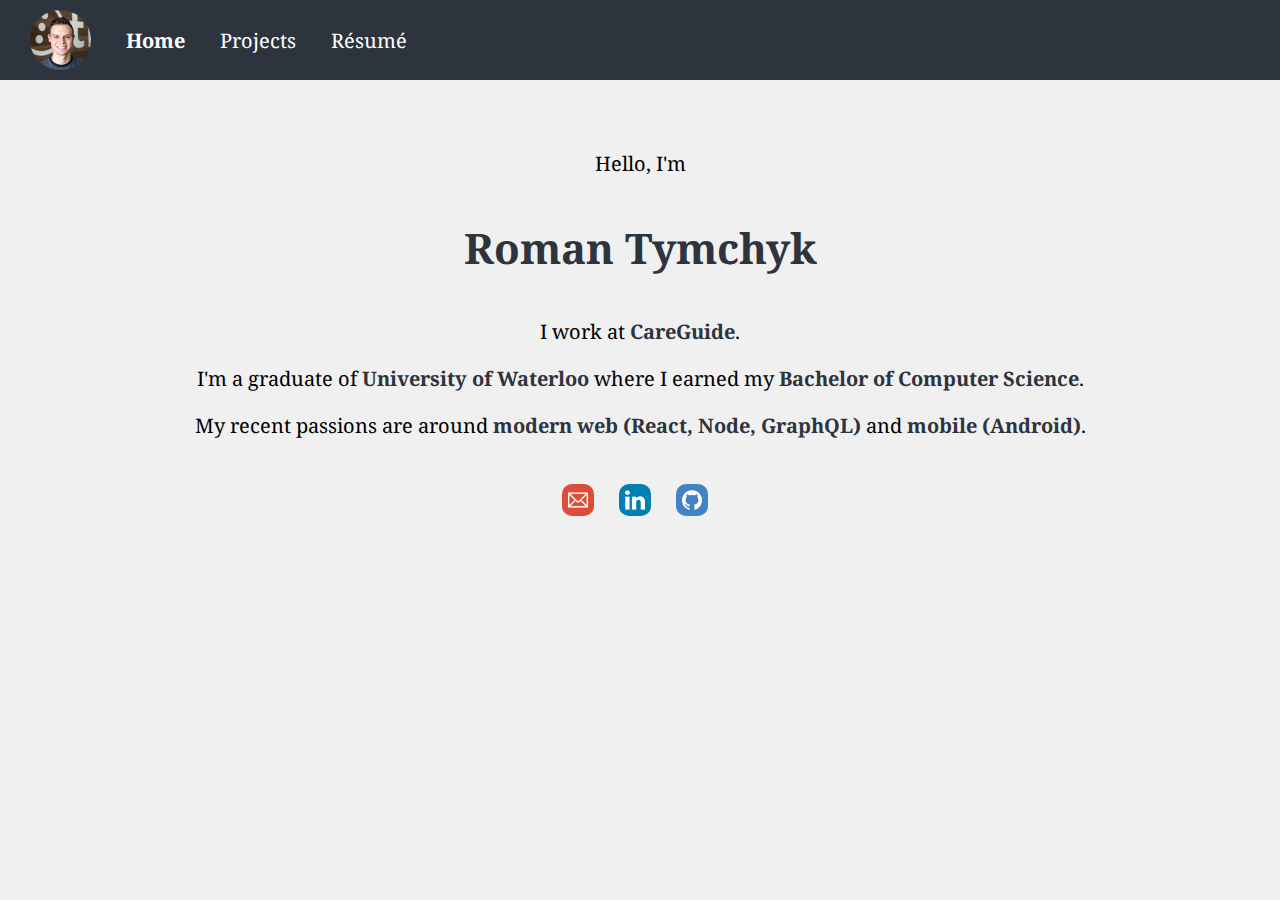
<file: index.html>
<!DOCTYPE HTML>
<html>
  <head>
    <title>Roman Tymchyk</title>
    <meta http-equiv="content-type" content="text/html; charset=utf-8"/>
    <meta name="author" content="Roman Tymchyk"/>
    <link rel="stylesheet" type="text/css" href="css/general.css">
    <link href='https://fonts.googleapis.com/css?family=Roboto:700,100,300,400,500,900' rel='stylesheet' type='text/css'>
    <link href='https://fonts.googleapis.com/css?family=Droid+Serif:400,700' rel='stylesheet' type='text/css'>
  </head>

  <body class="regularBody">
    <div id="nav">
      <img id="headshot" src="./img/headshot.jpg"/>
      <ul>
        <li><a href="index.html"><strong>Home</strong></a></li>
        <li><a href="projects.html">Projects</a></li>
        <li><a href="mailto:rtymchyk@gmail.com">Résumé</a></li>
      </ul>
    </div>
    <div id="centerStage">
      <p>Hello, I'm</p>
      <p class="bigHeader blueHilite">Roman Tymchyk</p>
      <p>I work at <span class="blueHilite">CareGuide</span>.</p>
      <p>I'm a graduate of <span class="blueHilite">University of Waterloo</span> where I earned my <span class="blueHilite">Bachelor of Computer Science</span>.</p>
      <p>My recent passions are around <span class="blueHilite">modern web (React, Node, GraphQL)</span> and <span class="blueHilite">mobile (Android)</span>.</p>
    </div>
    <div id="links">
      <ul>
        <li><a title="E-mail" class="icon" id="emailIcon" href="mailto:rtymchyk@gmail.com">E-mail</a></li>
        <li><a title="LinkedIn" class="icon" id="linkedinIcon" href="https://www.linkedin.com/in/rtymchyk">LinkedIn</a></li>
        <li><a title="GitHub" class="icon" id="githubIcon" href="https://github.com/rtymchyk/">Github</a></li>
      </ul>
    </div>
  </body>
</html>
</file>
<file: css/general.css>
.regularBody {
  font-family: 'Droid Serif', serif;
  background-color: #fff;
  font-size: 20px;
  background-color: #f0f0f0;
}

.appBody {
  font-family: ‘Roboto’, Arial, serif;
  background-color: #272822;
  color: #FFF;
  font-size: 32px;
  font-weight: 500;
  clear: both;
}

.bigHeader {
  font-size: 42px;
}

.blueHilite {
  color: #2e343d;
  font-weight: 700;
}

#headshot {
  height: 60px;
  border-radius: 50%;
  margin: 0 20px;
}

#nav {
  color: #FFF;
  position: absolute;
  top: 0px;
  left: 0px;
  width: 100%;
  background-color: #2e343d;
  display: flex;
  align-items: center;
  padding: 10px;
}

#nav ul {
  margin: 0px;
	list-style: none;
  list-style-type: none;
  padding: 15px;
}

#nav ul li {
  display: inline;
  padding: 0px;
  padding-right: 30px;
}

#centerStage {
  text-align: center;
  margin-top: 150px;
  padding-left: 30px;
  padding-right: 30px;
}

#wrapper {
  width: 760px;
  margin-left: auto;
  margin-right: auto;
  margin-top: 100px;
  padding: 50px;
  background-color: #653B3C;
  border-bottom-width: 10px;
  border-bottom-color: #331E1F;
  border-bottom-style: solid;
}

#wrapperBare {
  width: 760px;
  margin-left: auto;
  margin-right: auto;
  margin-top: 50px;
}

#header {
  font-size: 60px;
  font-weight: 700;
  margin-bottom: 50px;
  float:left;
}

#appImageContainer {
  float: left;
  width: 60%;
}

#appInfoContainer {
  float: right;
  width: 40%;
  margin-top: 100px;
}

.framedAppImage {
  width: 100%;
  height: 100%;
}

#links {
  text-align: center;
  padding-top: 20px;
  padding-bottom: 75px;
}

#links ul {
  margin: 0px;
  list-style: none;
  list-style-type: none;
  padding: 0px;
}

#links ul li {
  display: inline;
  padding-right: 10px;
  padding-top: 0px;
}

#githubIcon {
  background-image: url(../img/github-64.png);
  background-color: #4183C4;
}

#linkedinIcon {
  background-image: url(../img/linkedin-64.png);
  background-color: #007FB1;
}

#resumeIcon {
  background-image: url(../img/resume-64.png);
  background-color: #8CC319;
}

#emailIcon {
  background-image: url(../img/email-64.png);
  background-color: #DD4B39;
}

#backToDevLink {
  position: fixed;
  top: 0px;
  left: 0px;
  padding: 10px 16px 10px 10px;
  font-size: 15px;
  font-weight: 500;
  -webkit-border-bottom-right-radius: 20px;
  -moz-border-radius-bottomright: 20px;
  border-bottom-right-radius: 20px;
}

#backToDevLink a {
  color:white;
}

.hide {
  visibility: hidden;
}

.textCenter {
  text-align: center;
}

.divider {
  border-bottom: 1px #ffbf00 dotted;
  margin: 30px 0 30px 0;
}

.hilite {
  color: #ffbf00;
  font-weight: 700;
}

.icon {
  display: inline-block;
  height: 32px;
  width: 32px;
  background-size: 32px 32px;
  background-position: center center;
  background-repeat: no-repeat;
  margin: 5px;
  text-indent: -9999em;
  -webkit-border-radius: 10px;
  -moz-border-radius: 10px;
  border-radius: 10px;
}

.purple {
  color: #aa66cc;
}

.red {
  color: #ff4444;
}

.purpleBackground {
  background-color: #aa66cc;
}

.redBackground {
  background-color: #ff4444;
}

.orangeBackground {
  background-color: #ffbf00;
}

.brownRedBackground {
  background-color: #653b3c;
}

.purpleBorder {
  border-color: #aa66cc;
}

.redBorder {
  border-color: #ff4444;
}

img {
  border-width: 0;
}

a {
  text-decoration:none;
  color: #FFF;
}

a:link {
  text-decoration: none;
}

a:visited {
  text-decoration: none;
}

a:hover {
  text-decoration: none;
}

a:active {
  text-decoration: none;
}
</file>
